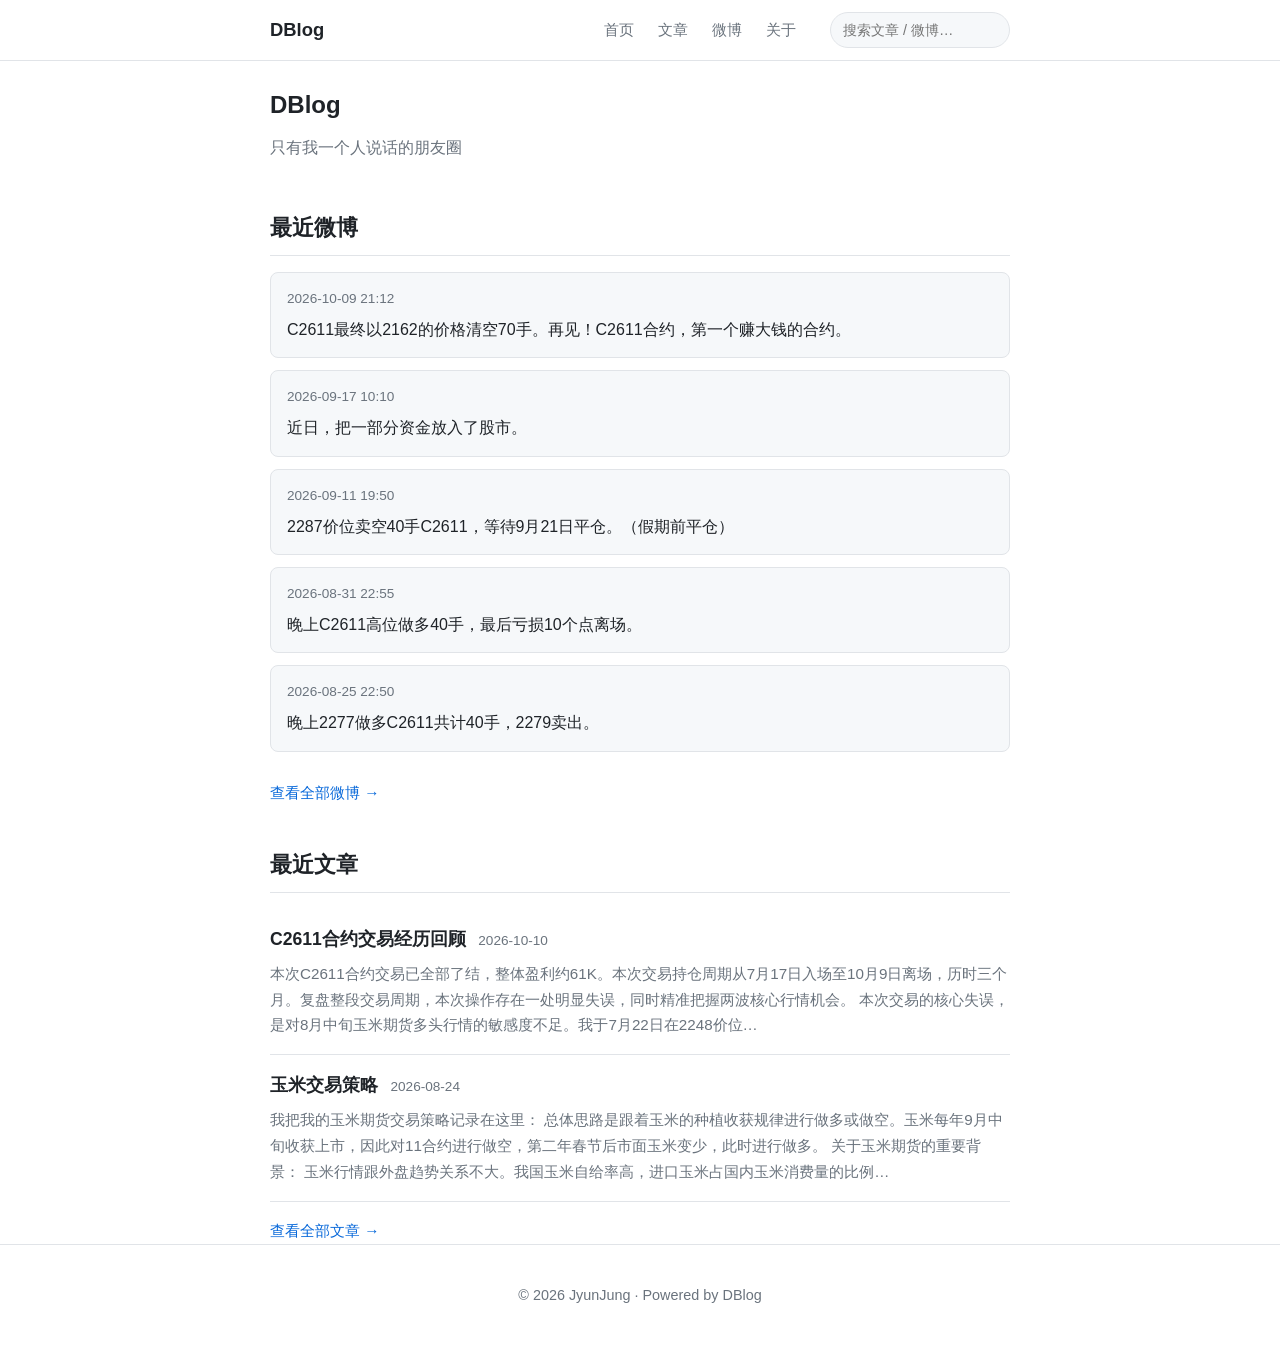
<file: index.html>
<!DOCTYPE html>
<html lang="zh-CN">
<head>
  <meta charset="UTF-8">
  <meta name="viewport" content="width=device-width, initial-scale=1.0">
  <title>DBlog</title>
  <meta name="description" content="只有我一个人说话的朋友圈">
  <link rel="icon" type="image/svg+xml" href="/jyunjung.svg">
  <link rel="stylesheet" href="/assets/css/base.css">
  <link rel="stylesheet" href="/themes/default/style.css">
  <link rel="stylesheet" href="/assets/css/highlight.css">
</head>
<body>
  <header class="site-header">
    <div class="container header-inner">
      <a class="site-title" href="/">DBlog</a>
      <span class="site-subtitle">记录生活与思考</span>

      <button class="nav-toggle" aria-label="菜单" aria-expanded="false">
        <span></span><span></span><span></span>
      </button>

      <nav class="site-nav" aria-label="主导航">
        <a href="/">首页</a>
        <a href="/posts/">文章</a>
        <a href="/weibo/">微博</a>
        <a href="/about/">关于</a>
      </nav>

      <div class="header-tools">
        <div class="search">
          <input type="search" id="search-input" placeholder="搜索文章 / 微博…" aria-label="搜索" autocomplete="off">
          <div class="search-results" id="search-results" hidden></div>
        </div>
      </div>
    </div>
  </header>

  <main class="container">

  <section class="hero">
    <h1>DBlog</h1>
    <p>只有我一个人说话的朋友圈</p>
  </section>

  <section class="section">
    <h2 class="section-title">最近微博</h2>
    <div class="weibo-list">
      <article class="weibo-item" id="w-2026-10-09-21:12">
        <header class="weibo-meta">
          <time>2026-10-09 21:12</time>
        </header>
        <div class="weibo-content"><p>C2611最终以2162的价格清空70手。再见！C2611合约，第一个赚大钱的合约。</p>
</div>
      </article>
      <article class="weibo-item" id="w-2026-09-17-10:10">
        <header class="weibo-meta">
          <time>2026-09-17 10:10</time>
        </header>
        <div class="weibo-content"><p>近日，把一部分资金放入了股市。</p>
</div>
      </article>
      <article class="weibo-item" id="w-2026-09-11-19:50">
        <header class="weibo-meta">
          <time>2026-09-11 19:50</time>
        </header>
        <div class="weibo-content"><p>2287价位卖空40手C2611，等待9月21日平仓。（假期前平仓）</p>
</div>
      </article>
      <article class="weibo-item" id="w-2026-08-31-22:55">
        <header class="weibo-meta">
          <time>2026-08-31 22:55</time>
        </header>
        <div class="weibo-content"><p>晚上C2611高位做多40手，最后亏损10个点离场。</p>
</div>
      </article>
      <article class="weibo-item" id="w-2026-08-25-22:50">
        <header class="weibo-meta">
          <time>2026-08-25 22:50</time>
        </header>
        <div class="weibo-content"><p>晚上2277做多C2611共计40手，2279卖出。</p>
</div>
      </article>
    </div>
    <a class="more-link" href="/weibo/">查看全部微博 →</a>
  </section>

  <section class="section">
    <h2 class="section-title">最近文章</h2>
    <ul class="post-list">
      <li class="post-item">
        <a class="post-title" href="/posts/C2611Review/">C2611合约交易经历回顾</a>
        <time class="post-date">2026-10-10</time>
        <p class="post-summary">本次C2611合约交易已全部了结，整体盈利约61K。本次交易持仓周期从7月17日入场至10月9日离场，历时三个月。复盘整段交易周期，本次操作存在一处明显失误，同时精准把握两波核心行情机会。 本次交易的核心失误，是对8月中旬玉米期货多头行情的敏感度不足。我于7月22日在2248价位…</p>
      </li>
      <li class="post-item">
        <a class="post-title" href="/posts/corn-futures-trade-strategy/">玉米交易策略</a>
        <time class="post-date">2026-08-24</time>
        <p class="post-summary">我把我的玉米期货交易策略记录在这里： 总体思路是跟着玉米的种植收获规律进行做多或做空。玉米每年9月中旬收获上市，因此对11合约进行做空，第二年春节后市面玉米变少，此时进行做多。 关于玉米期货的重要背景： 玉米行情跟外盘趋势关系不大。我国玉米自给率高，进口玉米占国内玉米消费量的比例…</p>
      </li>
    </ul>
    <a class="more-link" href="/posts/">查看全部文章 →</a>
  </section>

  </main>

  <footer class="site-footer">
    <div class="container">
      <p>© 2026 JyunJung · Powered by <a href="https://github.com/HyperText1994/DBlog" target="_blank" rel="noopener noreferrer">DBlog</a></p>

    </div>
  </footer>

  <script src="/assets/js/main.js" defer></script>
  <script src="/assets/js/search.js" defer></script>
</body>
</html>
</file>
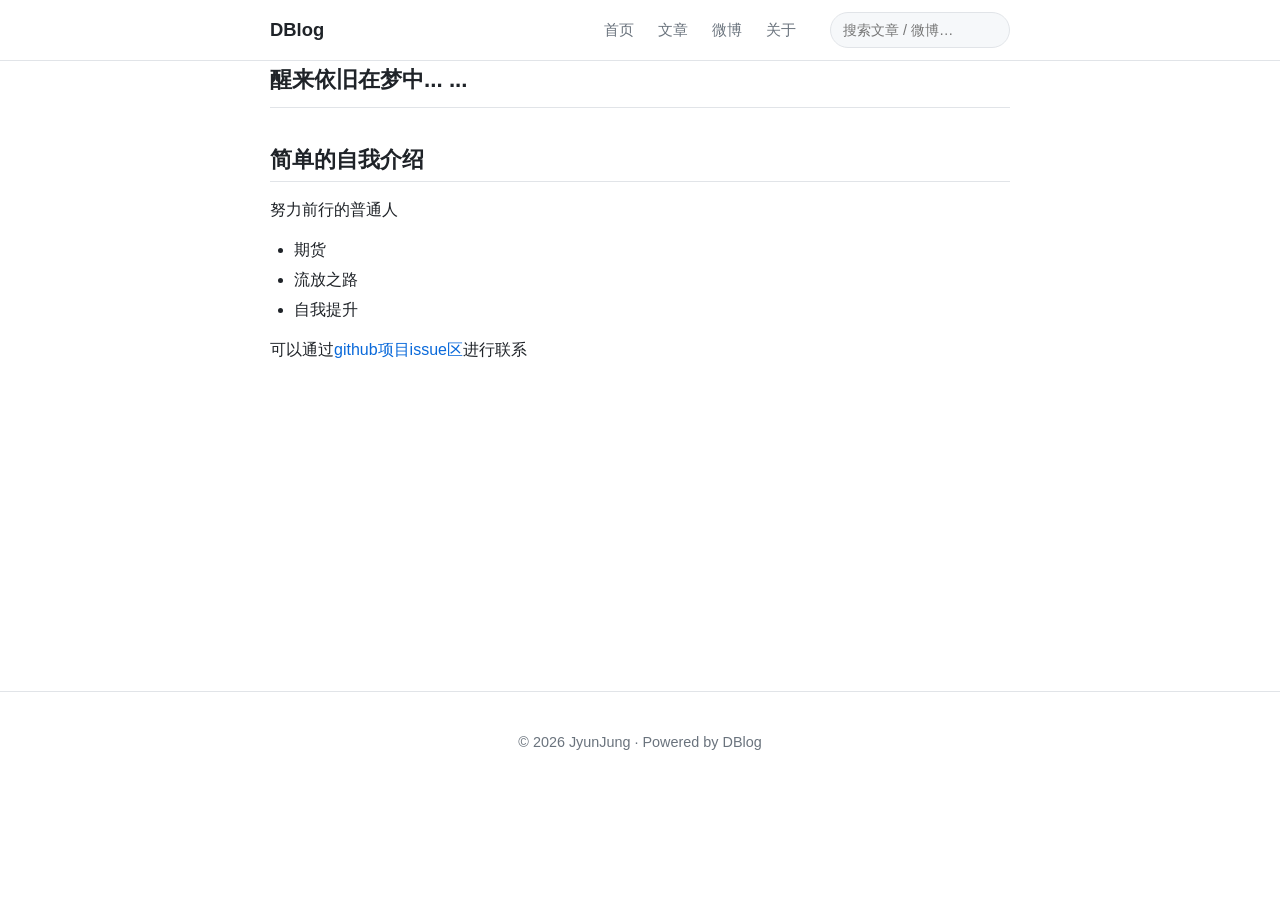
<file: about/index.html>
<!DOCTYPE html>
<html lang="zh-CN">
<head>
  <meta charset="UTF-8">
  <meta name="viewport" content="width=device-width, initial-scale=1.0">
  <title>醒来依旧在梦中... ... · DBlog</title>
  <meta name="description" content="只有我一个人说话的朋友圈">
  <link rel="icon" type="image/svg+xml" href="/jyunjung.svg">
  <link rel="stylesheet" href="/assets/css/base.css">
  <link rel="stylesheet" href="/themes/default/style.css">
  <link rel="stylesheet" href="/assets/css/highlight.css">
</head>
<body>
  <header class="site-header">
    <div class="container header-inner">
      <a class="site-title" href="/">DBlog</a>
      <span class="site-subtitle">记录生活与思考</span>

      <button class="nav-toggle" aria-label="菜单" aria-expanded="false">
        <span></span><span></span><span></span>
      </button>

      <nav class="site-nav" aria-label="主导航">
        <a href="/">首页</a>
        <a href="/posts/">文章</a>
        <a href="/weibo/">微博</a>
        <a href="/about/">关于</a>
      </nav>

      <div class="header-tools">
        <div class="search">
          <input type="search" id="search-input" placeholder="搜索文章 / 微博…" aria-label="搜索" autocomplete="off">
          <div class="search-results" id="search-results" hidden></div>
        </div>
      </div>
    </div>
  </header>

  <main class="container">

  <article class="page">
    <h1 class="page-title">醒来依旧在梦中... ...</h1>
    <div class="page-content markdown">
      <h2 id="简单的自我介绍"><a class="anchor" href="#简单的自我介绍" aria-hidden="true">#</a>简单的自我介绍</h2><p>努力前行的普通人</p>
<ul>
<li>期货</li>
<li>流放之路</li>
<li>自我提升</li>
</ul>
<p>可以通过<a href="https://github.com/HyperText1994/HyperText1994.github.io/issues" target="_blank" rel="noopener noreferrer">github项目issue区</a>进行联系</p>

    </div>
  </article>

  </main>

  <footer class="site-footer">
    <div class="container">
      <p>© 2026 JyunJung · Powered by <a href="https://github.com/HyperText1994/DBlog" target="_blank" rel="noopener noreferrer">DBlog</a></p>

    </div>
  </footer>

  <script src="/assets/js/main.js" defer></script>
  <script src="/assets/js/search.js" defer></script>
</body>
</html>
</file>
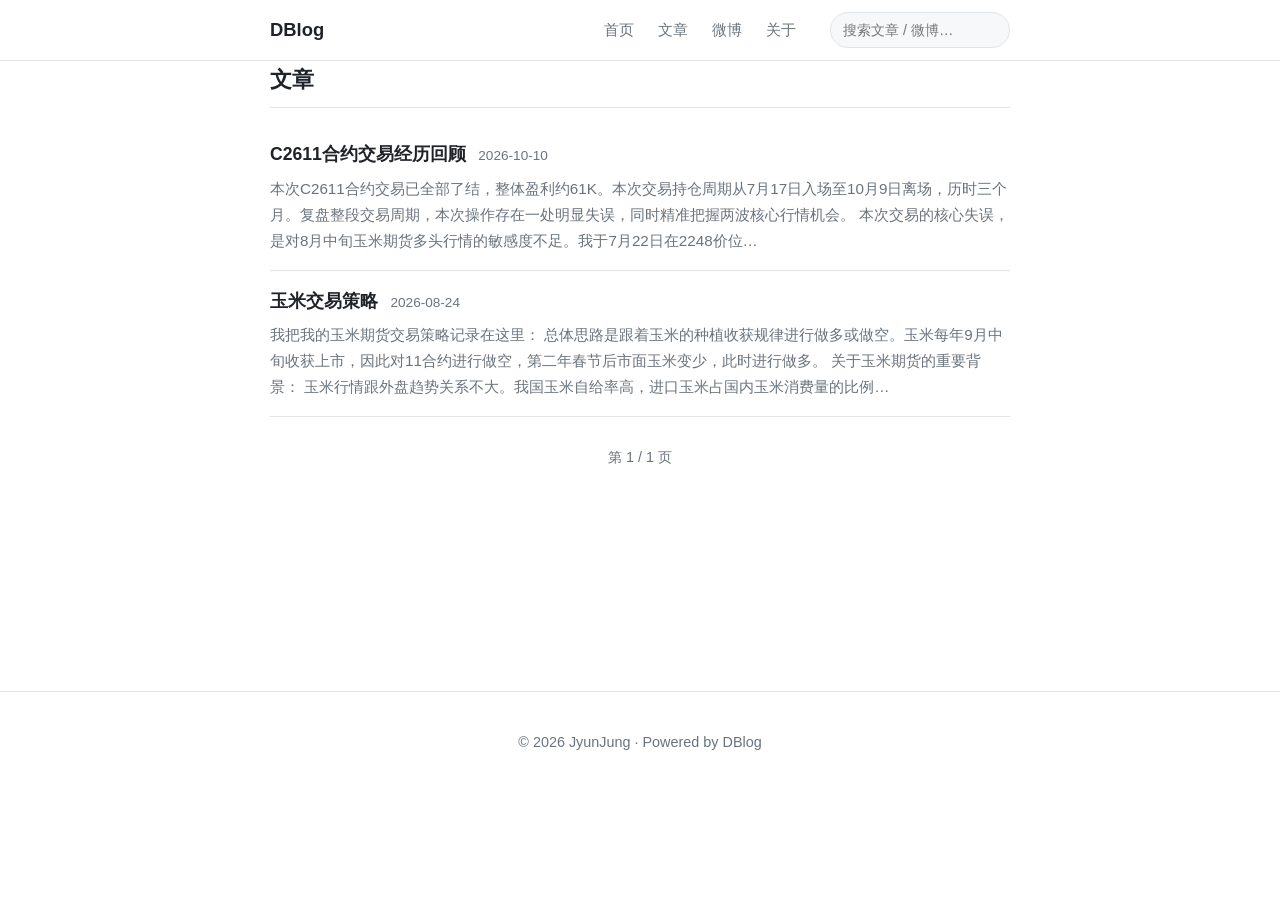
<file: posts/index.html>
<!DOCTYPE html>
<html lang="zh-CN">
<head>
  <meta charset="UTF-8">
  <meta name="viewport" content="width=device-width, initial-scale=1.0">
  <title>文章 · DBlog</title>
  <meta name="description" content="只有我一个人说话的朋友圈">
  <link rel="icon" type="image/svg+xml" href="/jyunjung.svg">
  <link rel="stylesheet" href="/assets/css/base.css">
  <link rel="stylesheet" href="/themes/default/style.css">
  <link rel="stylesheet" href="/assets/css/highlight.css">
</head>
<body>
  <header class="site-header">
    <div class="container header-inner">
      <a class="site-title" href="/">DBlog</a>
      <span class="site-subtitle">记录生活与思考</span>

      <button class="nav-toggle" aria-label="菜单" aria-expanded="false">
        <span></span><span></span><span></span>
      </button>

      <nav class="site-nav" aria-label="主导航">
        <a href="/">首页</a>
        <a href="/posts/">文章</a>
        <a href="/weibo/">微博</a>
        <a href="/about/">关于</a>
      </nav>

      <div class="header-tools">
        <div class="search">
          <input type="search" id="search-input" placeholder="搜索文章 / 微博…" aria-label="搜索" autocomplete="off">
          <div class="search-results" id="search-results" hidden></div>
        </div>
      </div>
    </div>
  </header>

  <main class="container">

  <h1 class="page-title">文章</h1>

  <ul class="post-list">
    <li class="post-item">
      <a class="post-title" href="/posts/C2611Review/">C2611合约交易经历回顾</a>
      <time class="post-date">2026-10-10</time>
      <p class="post-summary">本次C2611合约交易已全部了结，整体盈利约61K。本次交易持仓周期从7月17日入场至10月9日离场，历时三个月。复盘整段交易周期，本次操作存在一处明显失误，同时精准把握两波核心行情机会。 本次交易的核心失误，是对8月中旬玉米期货多头行情的敏感度不足。我于7月22日在2248价位…</p>
    </li>
    <li class="post-item">
      <a class="post-title" href="/posts/corn-futures-trade-strategy/">玉米交易策略</a>
      <time class="post-date">2026-08-24</time>
      <p class="post-summary">我把我的玉米期货交易策略记录在这里： 总体思路是跟着玉米的种植收获规律进行做多或做空。玉米每年9月中旬收获上市，因此对11合约进行做空，第二年春节后市面玉米变少，此时进行做多。 关于玉米期货的重要背景： 玉米行情跟外盘趋势关系不大。我国玉米自给率高，进口玉米占国内玉米消费量的比例…</p>
    </li>
  </ul>

  <nav class="pagination" aria-label="分页">
    
    <span class="page-info">第 1 / 1 页</span>
    
  </nav>

  </main>

  <footer class="site-footer">
    <div class="container">
      <p>© 2026 JyunJung · Powered by <a href="https://github.com/HyperText1994/DBlog" target="_blank" rel="noopener noreferrer">DBlog</a></p>

    </div>
  </footer>

  <script src="/assets/js/main.js" defer></script>
  <script src="/assets/js/search.js" defer></script>
</body>
</html>
</file>
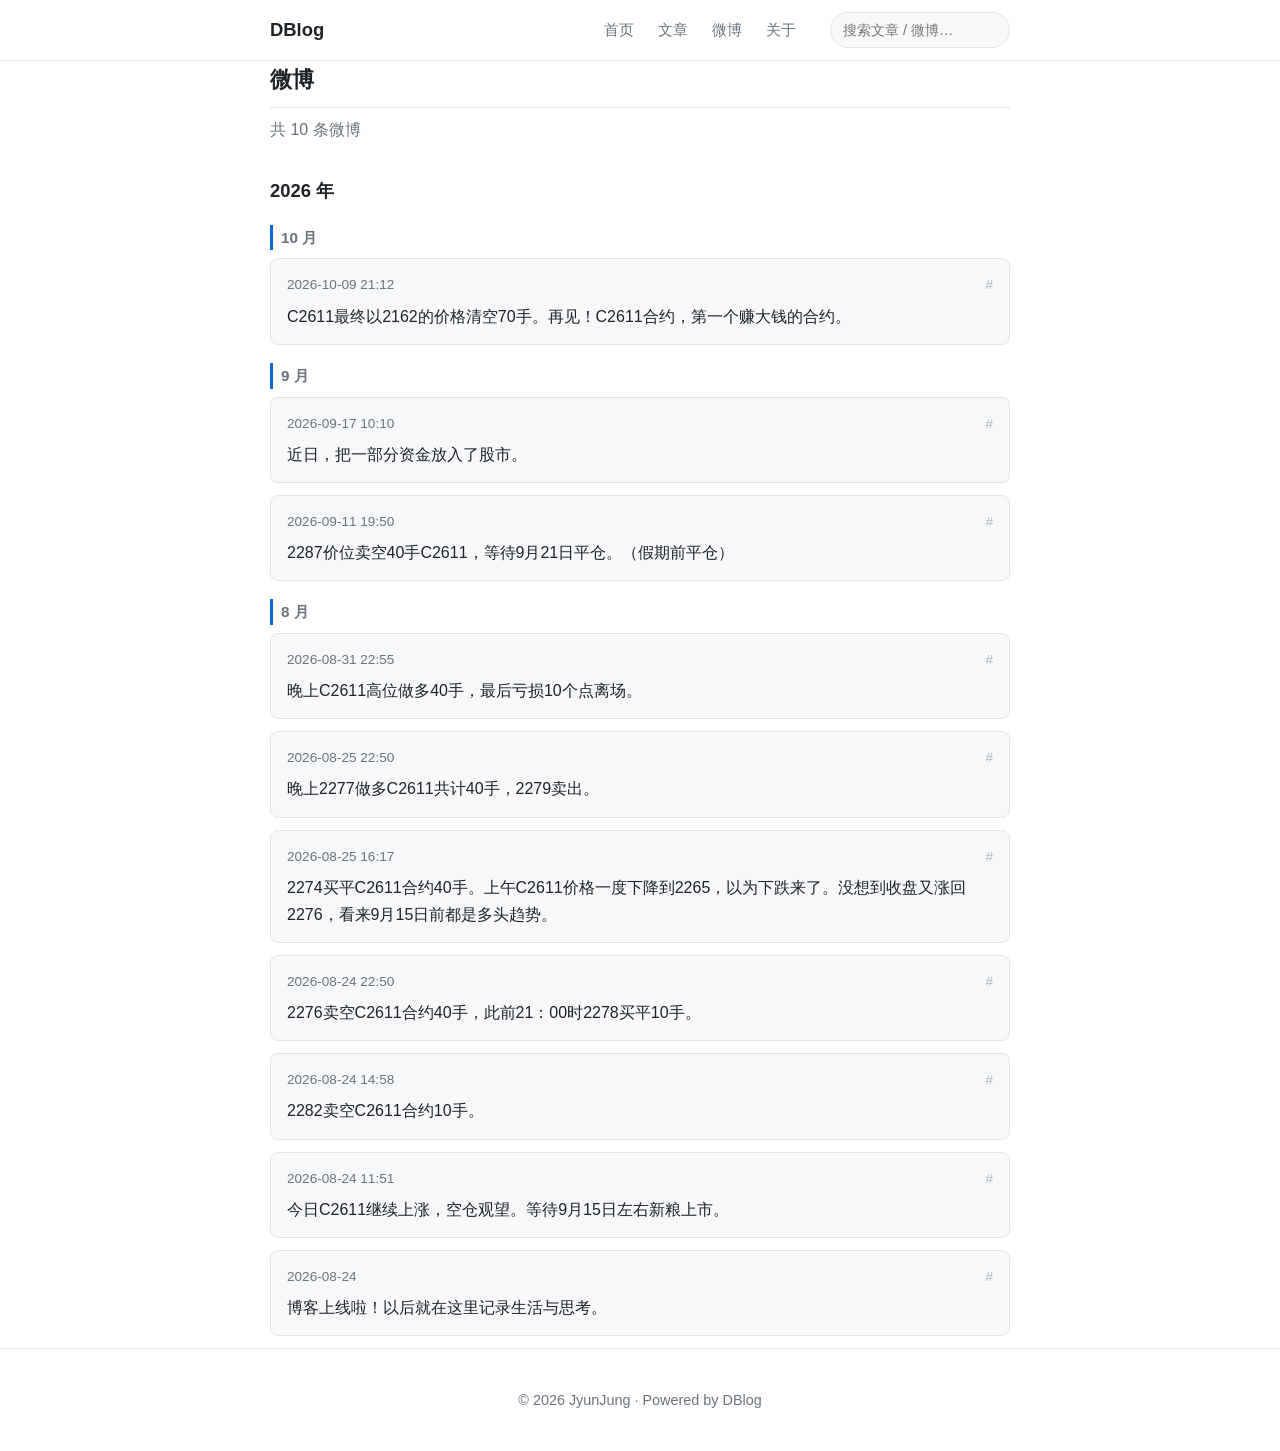
<file: weibo/index.html>
<!DOCTYPE html>
<html lang="zh-CN">
<head>
  <meta charset="UTF-8">
  <meta name="viewport" content="width=device-width, initial-scale=1.0">
  <title>微博 · DBlog</title>
  <meta name="description" content="只有我一个人说话的朋友圈">
  <link rel="icon" type="image/svg+xml" href="/jyunjung.svg">
  <link rel="stylesheet" href="/assets/css/base.css">
  <link rel="stylesheet" href="/themes/default/style.css">
  <link rel="stylesheet" href="/assets/css/highlight.css">
</head>
<body>
  <header class="site-header">
    <div class="container header-inner">
      <a class="site-title" href="/">DBlog</a>
      <span class="site-subtitle">记录生活与思考</span>

      <button class="nav-toggle" aria-label="菜单" aria-expanded="false">
        <span></span><span></span><span></span>
      </button>

      <nav class="site-nav" aria-label="主导航">
        <a href="/">首页</a>
        <a href="/posts/">文章</a>
        <a href="/weibo/">微博</a>
        <a href="/about/">关于</a>
      </nav>

      <div class="header-tools">
        <div class="search">
          <input type="search" id="search-input" placeholder="搜索文章 / 微博…" aria-label="搜索" autocomplete="off">
          <div class="search-results" id="search-results" hidden></div>
        </div>
      </div>
    </div>
  </header>

  <main class="container">

  <h1 class="page-title">微博</h1>
  <p class="page-desc">共 10 条微博</p>

  <section class="weibo-year">
    <h2 class="weibo-year-title">2026 年</h2>
    <h3 class="weibo-month-title">10 月</h3>
    <div class="weibo-list">
      <article class="weibo-item" id="2026-10-09-21:12">
        <header class="weibo-meta">
          <time>2026-10-09 21:12</time>
          <a class="weibo-link" href="#2026-10-09-21:12">#</a>
        </header>
        <div class="weibo-content"><p>C2611最终以2162的价格清空70手。再见！C2611合约，第一个赚大钱的合约。</p>
</div>
      </article>
    </div>
    <h3 class="weibo-month-title">9 月</h3>
    <div class="weibo-list">
      <article class="weibo-item" id="2026-09-17-10:10">
        <header class="weibo-meta">
          <time>2026-09-17 10:10</time>
          <a class="weibo-link" href="#2026-09-17-10:10">#</a>
        </header>
        <div class="weibo-content"><p>近日，把一部分资金放入了股市。</p>
</div>
      </article>
      <article class="weibo-item" id="2026-09-11-19:50">
        <header class="weibo-meta">
          <time>2026-09-11 19:50</time>
          <a class="weibo-link" href="#2026-09-11-19:50">#</a>
        </header>
        <div class="weibo-content"><p>2287价位卖空40手C2611，等待9月21日平仓。（假期前平仓）</p>
</div>
      </article>
    </div>
    <h3 class="weibo-month-title">8 月</h3>
    <div class="weibo-list">
      <article class="weibo-item" id="2026-08-31-22:55">
        <header class="weibo-meta">
          <time>2026-08-31 22:55</time>
          <a class="weibo-link" href="#2026-08-31-22:55">#</a>
        </header>
        <div class="weibo-content"><p>晚上C2611高位做多40手，最后亏损10个点离场。</p>
</div>
      </article>
      <article class="weibo-item" id="2026-08-25-22:50">
        <header class="weibo-meta">
          <time>2026-08-25 22:50</time>
          <a class="weibo-link" href="#2026-08-25-22:50">#</a>
        </header>
        <div class="weibo-content"><p>晚上2277做多C2611共计40手，2279卖出。</p>
</div>
      </article>
      <article class="weibo-item" id="2026-08-25-16:17">
        <header class="weibo-meta">
          <time>2026-08-25 16:17</time>
          <a class="weibo-link" href="#2026-08-25-16:17">#</a>
        </header>
        <div class="weibo-content"><p>2274买平C2611合约40手。上午C2611价格一度下降到2265，以为下跌来了。没想到收盘又涨回2276，看来9月15日前都是多头趋势。</p>
</div>
      </article>
      <article class="weibo-item" id="2026-08-24-22:50">
        <header class="weibo-meta">
          <time>2026-08-24 22:50</time>
          <a class="weibo-link" href="#2026-08-24-22:50">#</a>
        </header>
        <div class="weibo-content"><p>2276卖空C2611合约40手，此前21：00时2278买平10手。</p>
</div>
      </article>
      <article class="weibo-item" id="2026-08-24-14:58">
        <header class="weibo-meta">
          <time>2026-08-24 14:58</time>
          <a class="weibo-link" href="#2026-08-24-14:58">#</a>
        </header>
        <div class="weibo-content"><p>2282卖空C2611合约10手。</p>
</div>
      </article>
      <article class="weibo-item" id="2026-08-24-11:51">
        <header class="weibo-meta">
          <time>2026-08-24 11:51</time>
          <a class="weibo-link" href="#2026-08-24-11:51">#</a>
        </header>
        <div class="weibo-content"><p>今日C2611继续上涨，空仓观望。等待9月15日左右新粮上市。</p>
</div>
      </article>
      <article class="weibo-item" id="2026-08-24">
        <header class="weibo-meta">
          <time>2026-08-24</time>
          <a class="weibo-link" href="#2026-08-24">#</a>
        </header>
        <div class="weibo-content"><p>博客上线啦！以后就在这里记录生活与思考。</p>
</div>
      </article>
    </div>
  </section>

  </main>

  <footer class="site-footer">
    <div class="container">
      <p>© 2026 JyunJung · Powered by <a href="https://github.com/HyperText1994/DBlog" target="_blank" rel="noopener noreferrer">DBlog</a></p>

    </div>
  </footer>

  <script src="/assets/js/main.js" defer></script>
  <script src="/assets/js/search.js" defer></script>
</body>
</html>
</file>
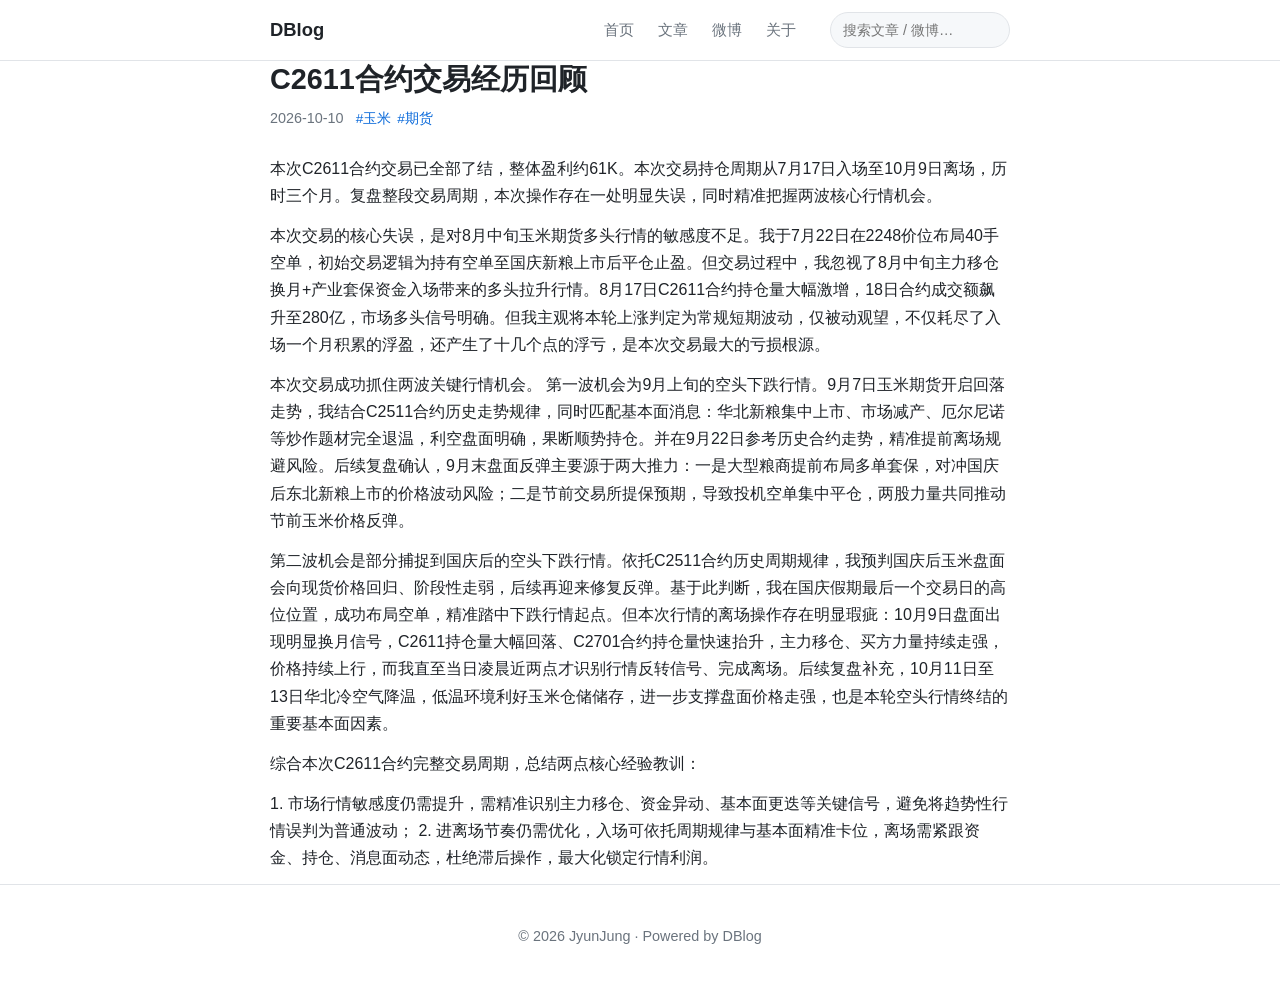
<file: posts/C2611Review/index.html>
<!DOCTYPE html>
<html lang="zh-CN">
<head>
  <meta charset="UTF-8">
  <meta name="viewport" content="width=device-width, initial-scale=1.0">
  <title>C2611合约交易经历回顾 · DBlog</title>
  <meta name="description" content="只有我一个人说话的朋友圈">
  <link rel="icon" type="image/svg+xml" href="/jyunjung.svg">
  <link rel="stylesheet" href="/assets/css/base.css">
  <link rel="stylesheet" href="/themes/default/style.css">
  <link rel="stylesheet" href="/assets/css/highlight.css">
</head>
<body>
  <header class="site-header">
    <div class="container header-inner">
      <a class="site-title" href="/">DBlog</a>
      <span class="site-subtitle">记录生活与思考</span>

      <button class="nav-toggle" aria-label="菜单" aria-expanded="false">
        <span></span><span></span><span></span>
      </button>

      <nav class="site-nav" aria-label="主导航">
        <a href="/">首页</a>
        <a href="/posts/">文章</a>
        <a href="/weibo/">微博</a>
        <a href="/about/">关于</a>
      </nav>

      <div class="header-tools">
        <div class="search">
          <input type="search" id="search-input" placeholder="搜索文章 / 微博…" aria-label="搜索" autocomplete="off">
          <div class="search-results" id="search-results" hidden></div>
        </div>
      </div>
    </div>
  </header>

  <main class="container">

  <article class="post">
    <header class="post-header">
      <h1 class="post-title-full">C2611合约交易经历回顾</h1>
      <div class="post-meta">
        <time>2026-10-10</time>
        <span class="post-tags">
          <a class="tag" href="/tags/%E7%8E%89%E7%B1%B3/">#玉米</a><a class="tag" href="/tags/%E6%9C%9F%E8%B4%A7/">#期货</a>
        </span>
      </div>
    </header>
    <div class="post-content markdown">
      <p>本次C2611合约交易已全部了结，整体盈利约61K。本次交易持仓周期从7月17日入场至10月9日离场，历时三个月。复盘整段交易周期，本次操作存在一处明显失误，同时精准把握两波核心行情机会。</p>
<p>本次交易的核心失误，是对8月中旬玉米期货多头行情的敏感度不足。我于7月22日在2248价位布局40手空单，初始交易逻辑为持有空单至国庆新粮上市后平仓止盈。但交易过程中，我忽视了8月中旬主力移仓换月+产业套保资金入场带来的多头拉升行情。8月17日C2611合约持仓量大幅激增，18日合约成交额飙升至280亿，市场多头信号明确。但我主观将本轮上涨判定为常规短期波动，仅被动观望，不仅耗尽了入场一个月积累的浮盈，还产生了十几个点的浮亏，是本次交易最大的亏损根源。</p>
<p>本次交易成功抓住两波关键行情机会。
第一波机会为9月上旬的空头下跌行情。9月7日玉米期货开启回落走势，我结合C2511合约历史走势规律，同时匹配基本面消息：华北新粮集中上市、市场减产、厄尔尼诺等炒作题材完全退温，利空盘面明确，果断顺势持仓。并在9月22日参考历史合约走势，精准提前离场规避风险。后续复盘确认，9月末盘面反弹主要源于两大推力：一是大型粮商提前布局多单套保，对冲国庆后东北新粮上市的价格波动风险；二是节前交易所提保预期，导致投机空单集中平仓，两股力量共同推动节前玉米价格反弹。</p>
<p>第二波机会是部分捕捉到国庆后的空头下跌行情。依托C2511合约历史周期规律，我预判国庆后玉米盘面会向现货价格回归、阶段性走弱，后续再迎来修复反弹。基于此判断，我在国庆假期最后一个交易日的高位位置，成功布局空单，精准踏中下跌行情起点。但本次行情的离场操作存在明显瑕疵：10月9日盘面出现明显换月信号，C2611持仓量大幅回落、C2701合约持仓量快速抬升，主力移仓、买方力量持续走强，价格持续上行，而我直至当日凌晨近两点才识别行情反转信号、完成离场。后续复盘补充，10月11日至13日华北冷空气降温，低温环境利好玉米仓储储存，进一步支撑盘面价格走强，也是本轮空头行情终结的重要基本面因素。</p>
<p>综合本次C2611合约完整交易周期，总结两点核心经验教训：</p>
<p>1. 市场行情敏感度仍需提升，需精准识别主力移仓、资金异动、基本面更迭等关键信号，避免将趋势性行情误判为普通波动；
2. 进离场节奏仍需优化，入场可依托周期规律与基本面精准卡位，离场需紧跟资金、持仓、消息面动态，杜绝滞后操作，最大化锁定行情利润。</p>

    </div>
  </article>

  </main>

  <footer class="site-footer">
    <div class="container">
      <p>© 2026 JyunJung · Powered by <a href="https://github.com/HyperText1994/DBlog" target="_blank" rel="noopener noreferrer">DBlog</a></p>

    </div>
  </footer>

  <script src="/assets/js/main.js" defer></script>
  <script src="/assets/js/search.js" defer></script>
</body>
</html>
</file>
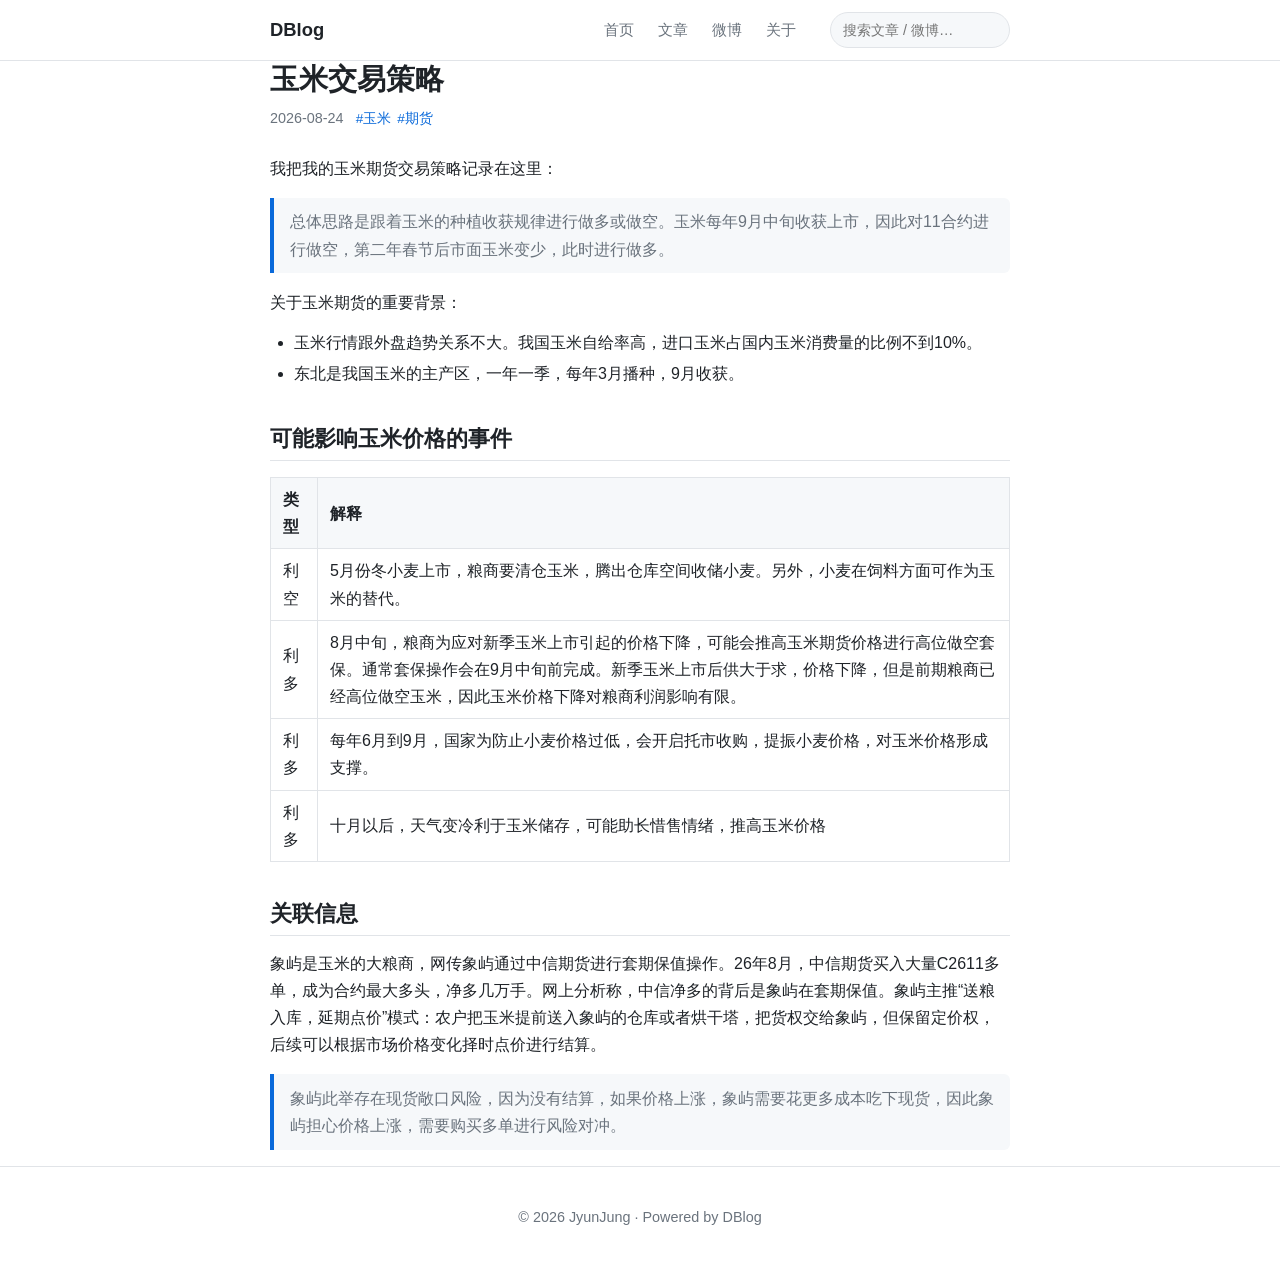
<file: posts/corn-futures-trade-strategy/index.html>
<!DOCTYPE html>
<html lang="zh-CN">
<head>
  <meta charset="UTF-8">
  <meta name="viewport" content="width=device-width, initial-scale=1.0">
  <title>玉米交易策略 · DBlog</title>
  <meta name="description" content="只有我一个人说话的朋友圈">
  <link rel="icon" type="image/svg+xml" href="/jyunjung.svg">
  <link rel="stylesheet" href="/assets/css/base.css">
  <link rel="stylesheet" href="/themes/default/style.css">
  <link rel="stylesheet" href="/assets/css/highlight.css">
</head>
<body>
  <header class="site-header">
    <div class="container header-inner">
      <a class="site-title" href="/">DBlog</a>
      <span class="site-subtitle">记录生活与思考</span>

      <button class="nav-toggle" aria-label="菜单" aria-expanded="false">
        <span></span><span></span><span></span>
      </button>

      <nav class="site-nav" aria-label="主导航">
        <a href="/">首页</a>
        <a href="/posts/">文章</a>
        <a href="/weibo/">微博</a>
        <a href="/about/">关于</a>
      </nav>

      <div class="header-tools">
        <div class="search">
          <input type="search" id="search-input" placeholder="搜索文章 / 微博…" aria-label="搜索" autocomplete="off">
          <div class="search-results" id="search-results" hidden></div>
        </div>
      </div>
    </div>
  </header>

  <main class="container">

  <article class="post">
    <header class="post-header">
      <h1 class="post-title-full">玉米交易策略</h1>
      <div class="post-meta">
        <time>2026-08-24</time>
        <span class="post-tags">
          <a class="tag" href="/tags/%E7%8E%89%E7%B1%B3/">#玉米</a><a class="tag" href="/tags/%E6%9C%9F%E8%B4%A7/">#期货</a>
        </span>
      </div>
    </header>
    <div class="post-content markdown">
      <p>我把我的玉米期货交易策略记录在这里：</p>
<blockquote>
<p>总体思路是跟着玉米的种植收获规律进行做多或做空。玉米每年9月中旬收获上市，因此对11合约进行做空，第二年春节后市面玉米变少，此时进行做多。</p>
</blockquote>
<p>关于玉米期货的重要背景：</p>
<ul>
<li>玉米行情跟外盘趋势关系不大。我国玉米自给率高，进口玉米占国内玉米消费量的比例不到10%。</li>
<li>东北是我国玉米的主产区，一年一季，每年3月播种，9月收获。</li>
</ul>
<h2 id="可能影响玉米价格的事件"><a class="anchor" href="#可能影响玉米价格的事件" aria-hidden="true">#</a>可能影响玉米价格的事件</h2><table>
<thead>
<tr>
<th>类型</th>
<th>解释</th>
</tr>
</thead>
<tbody><tr>
<td>利空</td>
<td>5月份冬小麦上市，粮商要清仓玉米，腾出仓库空间收储小麦。另外，小麦在饲料方面可作为玉米的替代。</td>
</tr>
<tr>
<td>利多</td>
<td>8月中旬，粮商为应对新季玉米上市引起的价格下降，可能会推高玉米期货价格进行高位做空套保。通常套保操作会在9月中旬前完成。新季玉米上市后供大于求，价格下降，但是前期粮商已经高位做空玉米，因此玉米价格下降对粮商利润影响有限。</td>
</tr>
<tr>
<td>利多</td>
<td>每年6月到9月，国家为防止小麦价格过低，会开启托市收购，提振小麦价格，对玉米价格形成支撑。</td>
</tr>
<tr>
<td>利多</td>
<td>十月以后，天气变冷利于玉米储存，可能助长惜售情绪，推高玉米价格</td>
</tr>
</tbody></table>
<h2 id="关联信息"><a class="anchor" href="#关联信息" aria-hidden="true">#</a>关联信息</h2><p>象屿是玉米的大粮商，网传象屿通过中信期货进行套期保值操作。26年8月，中信期货买入大量C2611多单，成为合约最大多头，净多几万手。网上分析称，中信净多的背后是象屿在套期保值。象屿主推“送粮入库，延期点价”模式：农户把玉米提前送入象屿的仓库或者烘干塔，把货权交给象屿，但保留定价权，后续可以根据市场价格变化择时点价进行结算。</p>
<blockquote>
<p>象屿此举存在现货敞口风险，因为没有结算，如果价格上涨，象屿需要花更多成本吃下现货，因此象屿担心价格上涨，需要购买多单进行风险对冲。</p>
</blockquote>

    </div>
  </article>

  </main>

  <footer class="site-footer">
    <div class="container">
      <p>© 2026 JyunJung · Powered by <a href="https://github.com/HyperText1994/DBlog" target="_blank" rel="noopener noreferrer">DBlog</a></p>

    </div>
  </footer>

  <script src="/assets/js/main.js" defer></script>
  <script src="/assets/js/search.js" defer></script>
</body>
</html>
</file>
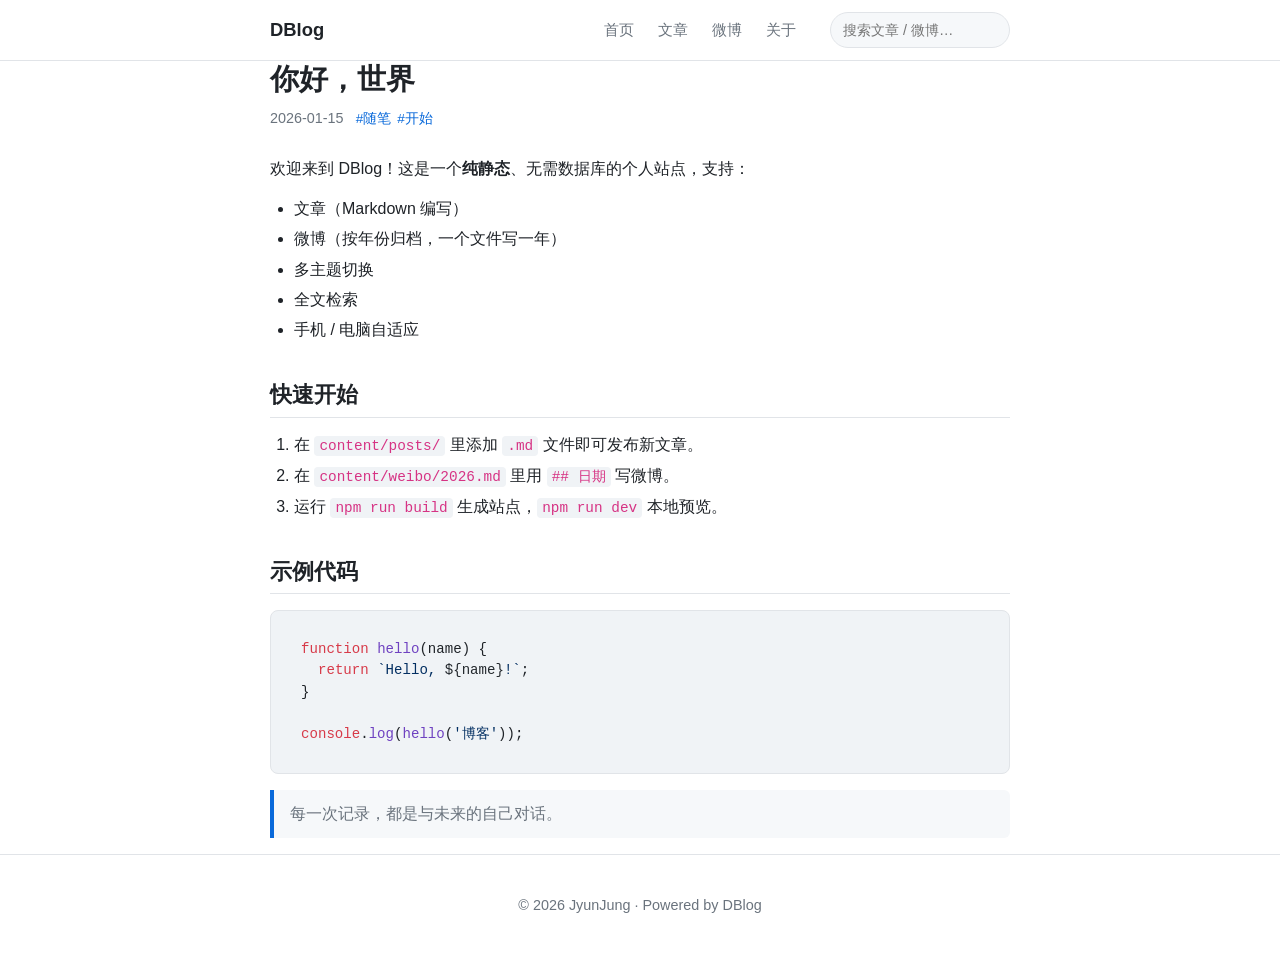
<file: posts/hello-world/index.html>
<!DOCTYPE html>
<html lang="zh-CN">
<head>
  <meta charset="UTF-8">
  <meta name="viewport" content="width=device-width, initial-scale=1.0">
  <title>你好，世界 · DBlog</title>
  <meta name="description" content="DBlog —— 一个支持微博、主题切换与全文检索的静态博客">
  <link rel="stylesheet" href="/assets/css/base.css">
  <link rel="stylesheet" href="/themes/default/style.css">
  <link rel="stylesheet" href="/assets/css/highlight.css">
</head>
<body>
  <header class="site-header">
    <div class="container header-inner">
      <a class="site-title" href="/">DBlog</a>
      <span class="site-subtitle">记录生活与思考</span>

      <button class="nav-toggle" aria-label="菜单" aria-expanded="false">
        <span></span><span></span><span></span>
      </button>

      <nav class="site-nav" aria-label="主导航">
        <a href="/">首页</a>
        <a href="/posts/">文章</a>
        <a href="/weibo/">微博</a>
        <a href="/about/">关于</a>
      </nav>

      <div class="header-tools">
        <div class="search">
          <input type="search" id="search-input" placeholder="搜索文章 / 微博…" aria-label="搜索" autocomplete="off">
          <div class="search-results" id="search-results" hidden></div>
        </div>
      </div>
    </div>
  </header>

  <main class="container">

  <article class="post">
    <header class="post-header">
      <h1 class="post-title-full">你好，世界</h1>
      <div class="post-meta">
        <time>2026-01-15</time>
        <span class="post-tags">
          <a class="tag" href="/tags/%E9%9A%8F%E7%AC%94/">#随笔</a><a class="tag" href="/tags/%E5%BC%80%E5%A7%8B/">#开始</a>
        </span>
      </div>
    </header>
    <div class="post-content markdown">
      <p>欢迎来到 DBlog！这是一个<strong>纯静态</strong>、无需数据库的个人站点，支持：</p>
<ul>
<li>文章（Markdown 编写）</li>
<li>微博（按年份归档，一个文件写一年）</li>
<li>多主题切换</li>
<li>全文检索</li>
<li>手机 / 电脑自适应</li>
</ul>
<h2 id="快速开始"><a class="anchor" href="#快速开始" aria-hidden="true">#</a>快速开始</h2><ol>
<li>在 <code>content/posts/</code> 里添加 <code>.md</code> 文件即可发布新文章。</li>
<li>在 <code>content/weibo/2026.md</code> 里用 <code>## 日期</code> 写微博。</li>
<li>运行 <code>npm run build</code> 生成站点，<code>npm run dev</code> 本地预览。</li>
</ol>
<h2 id="示例代码"><a class="anchor" href="#示例代码" aria-hidden="true">#</a>示例代码</h2><pre><code class="hljs language-js"><span class="hljs-keyword">function</span> <span class="hljs-title function_">hello</span>(<span class="hljs-params">name</span>) {
  <span class="hljs-keyword">return</span> <span class="hljs-string">`Hello, <span class="hljs-subst">${name}</span>!`</span>;
}

<span class="hljs-variable language_">console</span>.<span class="hljs-title function_">log</span>(<span class="hljs-title function_">hello</span>(<span class="hljs-string">&#x27;博客&#x27;</span>));
</code></pre><blockquote>
<p>每一次记录，都是与未来的自己对话。</p>
</blockquote>

    </div>
  </article>

  </main>

  <footer class="site-footer">
    <div class="container">
      <p>© 2026 JyunJung · Powered by <a href="https://github.com/HyperText1994/DBlog" target="_blank" rel="noopener noreferrer">DBlog</a></p>

    </div>
  </footer>

  <script src="/assets/js/main.js" defer></script>
  <script src="/assets/js/search.js" defer></script>
</body>
</html>
</file>
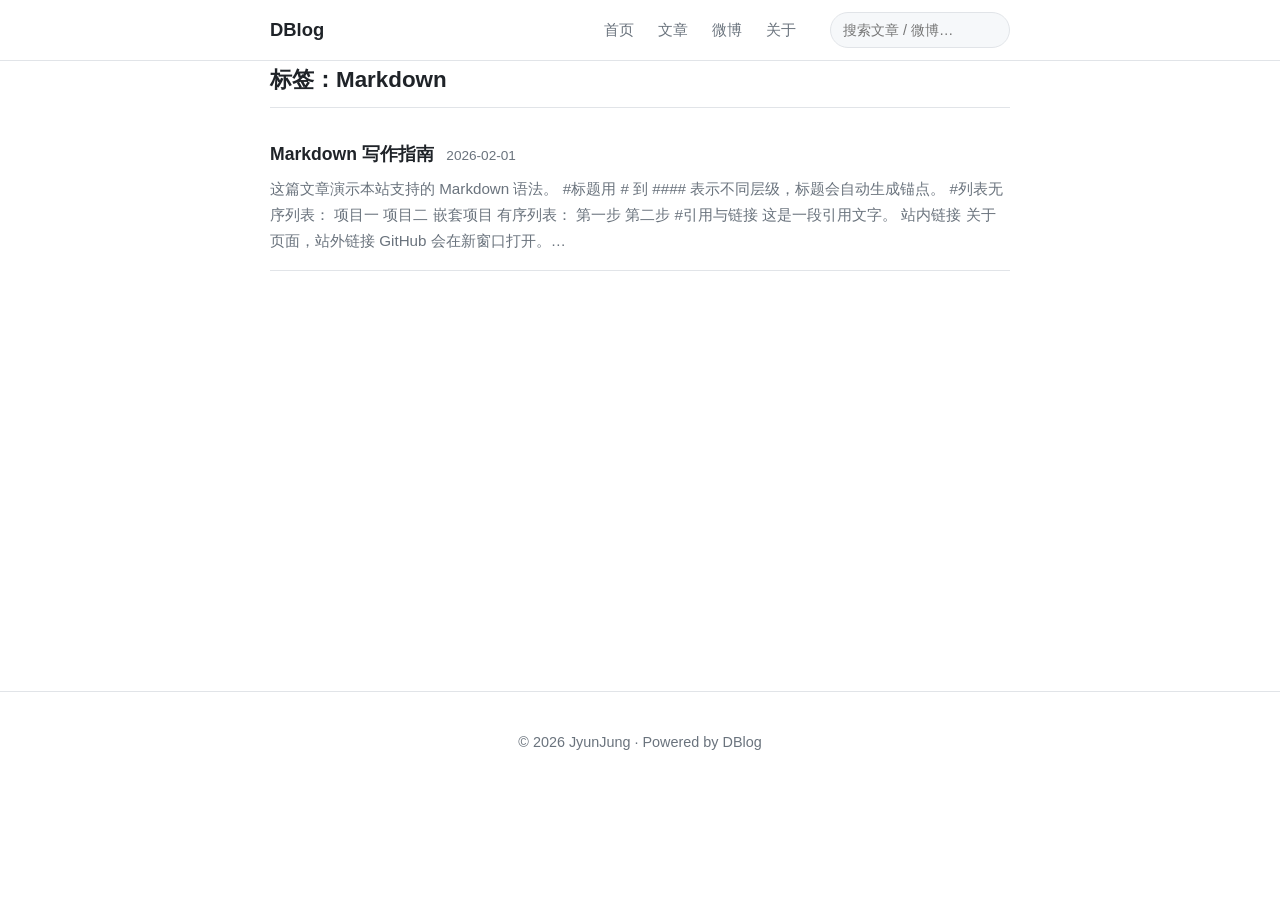
<file: tags/Markdown/index.html>
<!DOCTYPE html>
<html lang="zh-CN">
<head>
  <meta charset="UTF-8">
  <meta name="viewport" content="width=device-width, initial-scale=1.0">
  <title>标签：Markdown · DBlog</title>
  <meta name="description" content="DBlog —— 一个支持微博、主题切换与全文检索的静态博客">
  <link rel="stylesheet" href="/assets/css/base.css">
  <link rel="stylesheet" href="/themes/default/style.css">
  <link rel="stylesheet" href="/assets/css/highlight.css">
</head>
<body>
  <header class="site-header">
    <div class="container header-inner">
      <a class="site-title" href="/">DBlog</a>
      <span class="site-subtitle">记录生活与思考</span>

      <button class="nav-toggle" aria-label="菜单" aria-expanded="false">
        <span></span><span></span><span></span>
      </button>

      <nav class="site-nav" aria-label="主导航">
        <a href="/">首页</a>
        <a href="/posts/">文章</a>
        <a href="/weibo/">微博</a>
        <a href="/about/">关于</a>
      </nav>

      <div class="header-tools">
        <div class="search">
          <input type="search" id="search-input" placeholder="搜索文章 / 微博…" aria-label="搜索" autocomplete="off">
          <div class="search-results" id="search-results" hidden></div>
        </div>
      </div>
    </div>
  </header>

  <main class="container">

  <h1 class="page-title">标签：Markdown</h1>

  <ul class="post-list">
    <li class="post-item">
      <a class="post-title" href="/posts/markdown-guide/">Markdown 写作指南</a>
      <time class="post-date">2026-02-01</time>
      <p class="post-summary">这篇文章演示本站支持的 Markdown 语法。 #标题用 # 到 #### 表示不同层级，标题会自动生成锚点。 #列表无序列表： 项目一 项目二 嵌套项目 有序列表： 第一步 第二步 #引用与链接 这是一段引用文字。 站内链接 关于页面，站外链接 GitHub 会在新窗口打开。…</p>
    </li>
  </ul>

  </main>

  <footer class="site-footer">
    <div class="container">
      <p>© 2026 JyunJung · Powered by <a href="https://github.com/HyperText1994/DBlog" target="_blank" rel="noopener noreferrer">DBlog</a></p>

    </div>
  </footer>

  <script src="/assets/js/main.js" defer></script>
  <script src="/assets/js/search.js" defer></script>
</body>
</html>
</file>
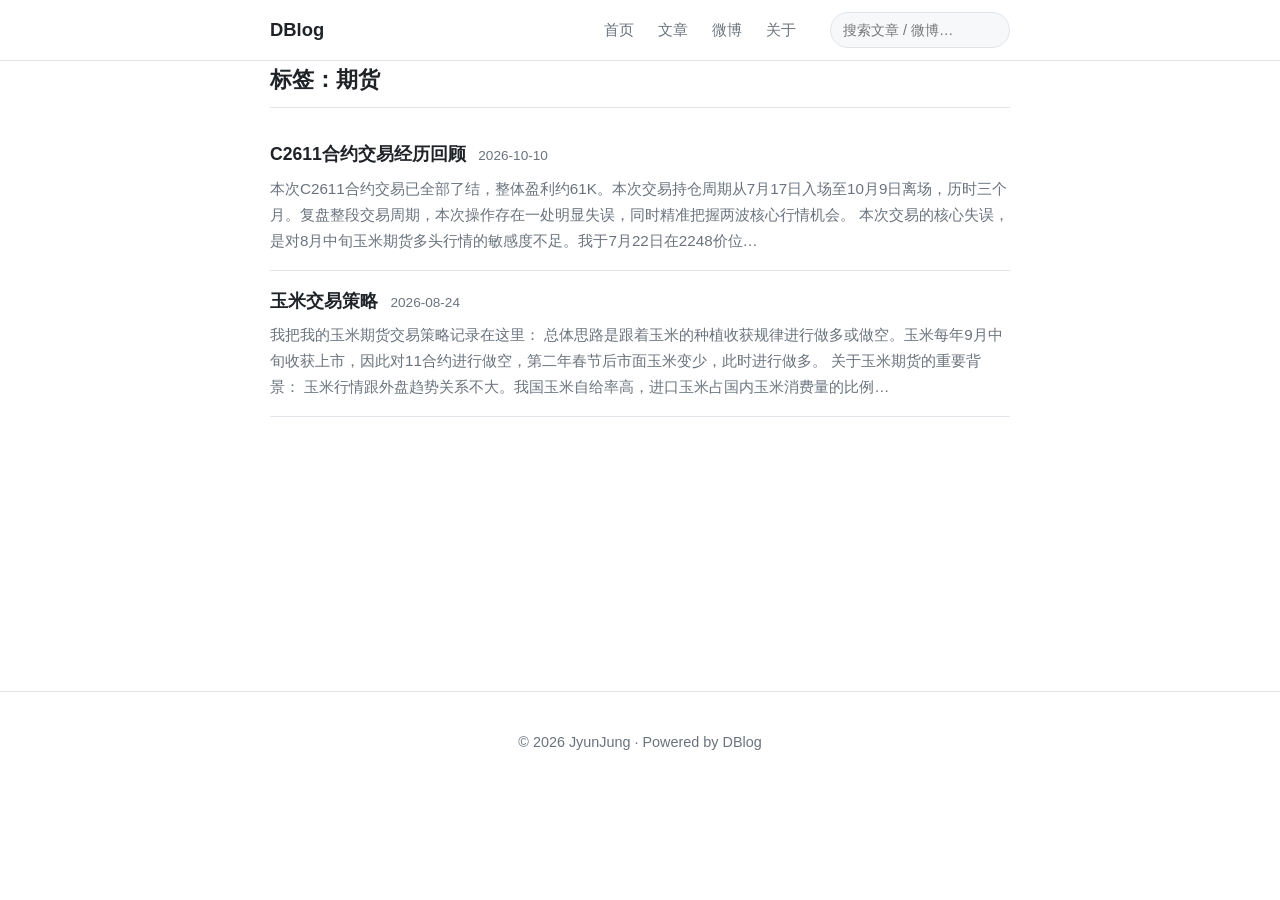
<file: tags/期货/index.html>
<!DOCTYPE html>
<html lang="zh-CN">
<head>
  <meta charset="UTF-8">
  <meta name="viewport" content="width=device-width, initial-scale=1.0">
  <title>标签：期货 · DBlog</title>
  <meta name="description" content="只有我一个人说话的朋友圈">
  <link rel="icon" type="image/svg+xml" href="/jyunjung.svg">
  <link rel="stylesheet" href="/assets/css/base.css">
  <link rel="stylesheet" href="/themes/default/style.css">
  <link rel="stylesheet" href="/assets/css/highlight.css">
</head>
<body>
  <header class="site-header">
    <div class="container header-inner">
      <a class="site-title" href="/">DBlog</a>
      <span class="site-subtitle">记录生活与思考</span>

      <button class="nav-toggle" aria-label="菜单" aria-expanded="false">
        <span></span><span></span><span></span>
      </button>

      <nav class="site-nav" aria-label="主导航">
        <a href="/">首页</a>
        <a href="/posts/">文章</a>
        <a href="/weibo/">微博</a>
        <a href="/about/">关于</a>
      </nav>

      <div class="header-tools">
        <div class="search">
          <input type="search" id="search-input" placeholder="搜索文章 / 微博…" aria-label="搜索" autocomplete="off">
          <div class="search-results" id="search-results" hidden></div>
        </div>
      </div>
    </div>
  </header>

  <main class="container">

  <h1 class="page-title">标签：期货</h1>

  <ul class="post-list">
    <li class="post-item">
      <a class="post-title" href="/posts/C2611Review/">C2611合约交易经历回顾</a>
      <time class="post-date">2026-10-10</time>
      <p class="post-summary">本次C2611合约交易已全部了结，整体盈利约61K。本次交易持仓周期从7月17日入场至10月9日离场，历时三个月。复盘整段交易周期，本次操作存在一处明显失误，同时精准把握两波核心行情机会。 本次交易的核心失误，是对8月中旬玉米期货多头行情的敏感度不足。我于7月22日在2248价位…</p>
    </li>
    <li class="post-item">
      <a class="post-title" href="/posts/corn-futures-trade-strategy/">玉米交易策略</a>
      <time class="post-date">2026-08-24</time>
      <p class="post-summary">我把我的玉米期货交易策略记录在这里： 总体思路是跟着玉米的种植收获规律进行做多或做空。玉米每年9月中旬收获上市，因此对11合约进行做空，第二年春节后市面玉米变少，此时进行做多。 关于玉米期货的重要背景： 玉米行情跟外盘趋势关系不大。我国玉米自给率高，进口玉米占国内玉米消费量的比例…</p>
    </li>
  </ul>

  </main>

  <footer class="site-footer">
    <div class="container">
      <p>© 2026 JyunJung · Powered by <a href="https://github.com/HyperText1994/DBlog" target="_blank" rel="noopener noreferrer">DBlog</a></p>

    </div>
  </footer>

  <script src="/assets/js/main.js" defer></script>
  <script src="/assets/js/search.js" defer></script>
</body>
</html>
</file>
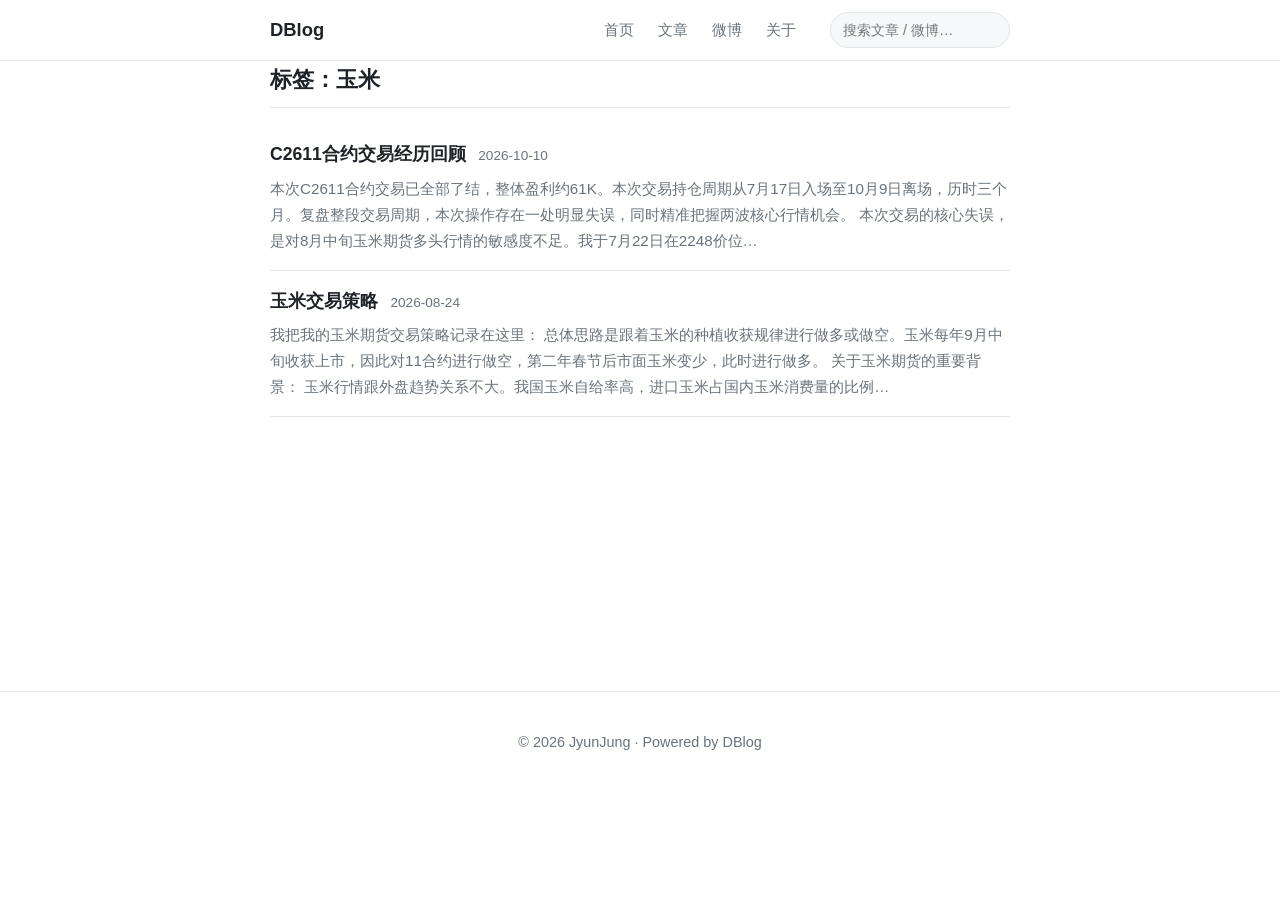
<file: tags/玉米/index.html>
<!DOCTYPE html>
<html lang="zh-CN">
<head>
  <meta charset="UTF-8">
  <meta name="viewport" content="width=device-width, initial-scale=1.0">
  <title>标签：玉米 · DBlog</title>
  <meta name="description" content="只有我一个人说话的朋友圈">
  <link rel="icon" type="image/svg+xml" href="/jyunjung.svg">
  <link rel="stylesheet" href="/assets/css/base.css">
  <link rel="stylesheet" href="/themes/default/style.css">
  <link rel="stylesheet" href="/assets/css/highlight.css">
</head>
<body>
  <header class="site-header">
    <div class="container header-inner">
      <a class="site-title" href="/">DBlog</a>
      <span class="site-subtitle">记录生活与思考</span>

      <button class="nav-toggle" aria-label="菜单" aria-expanded="false">
        <span></span><span></span><span></span>
      </button>

      <nav class="site-nav" aria-label="主导航">
        <a href="/">首页</a>
        <a href="/posts/">文章</a>
        <a href="/weibo/">微博</a>
        <a href="/about/">关于</a>
      </nav>

      <div class="header-tools">
        <div class="search">
          <input type="search" id="search-input" placeholder="搜索文章 / 微博…" aria-label="搜索" autocomplete="off">
          <div class="search-results" id="search-results" hidden></div>
        </div>
      </div>
    </div>
  </header>

  <main class="container">

  <h1 class="page-title">标签：玉米</h1>

  <ul class="post-list">
    <li class="post-item">
      <a class="post-title" href="/posts/C2611Review/">C2611合约交易经历回顾</a>
      <time class="post-date">2026-10-10</time>
      <p class="post-summary">本次C2611合约交易已全部了结，整体盈利约61K。本次交易持仓周期从7月17日入场至10月9日离场，历时三个月。复盘整段交易周期，本次操作存在一处明显失误，同时精准把握两波核心行情机会。 本次交易的核心失误，是对8月中旬玉米期货多头行情的敏感度不足。我于7月22日在2248价位…</p>
    </li>
    <li class="post-item">
      <a class="post-title" href="/posts/corn-futures-trade-strategy/">玉米交易策略</a>
      <time class="post-date">2026-08-24</time>
      <p class="post-summary">我把我的玉米期货交易策略记录在这里： 总体思路是跟着玉米的种植收获规律进行做多或做空。玉米每年9月中旬收获上市，因此对11合约进行做空，第二年春节后市面玉米变少，此时进行做多。 关于玉米期货的重要背景： 玉米行情跟外盘趋势关系不大。我国玉米自给率高，进口玉米占国内玉米消费量的比例…</p>
    </li>
  </ul>

  </main>

  <footer class="site-footer">
    <div class="container">
      <p>© 2026 JyunJung · Powered by <a href="https://github.com/HyperText1994/DBlog" target="_blank" rel="noopener noreferrer">DBlog</a></p>

    </div>
  </footer>

  <script src="/assets/js/main.js" defer></script>
  <script src="/assets/js/search.js" defer></script>
</body>
</html>
</file>
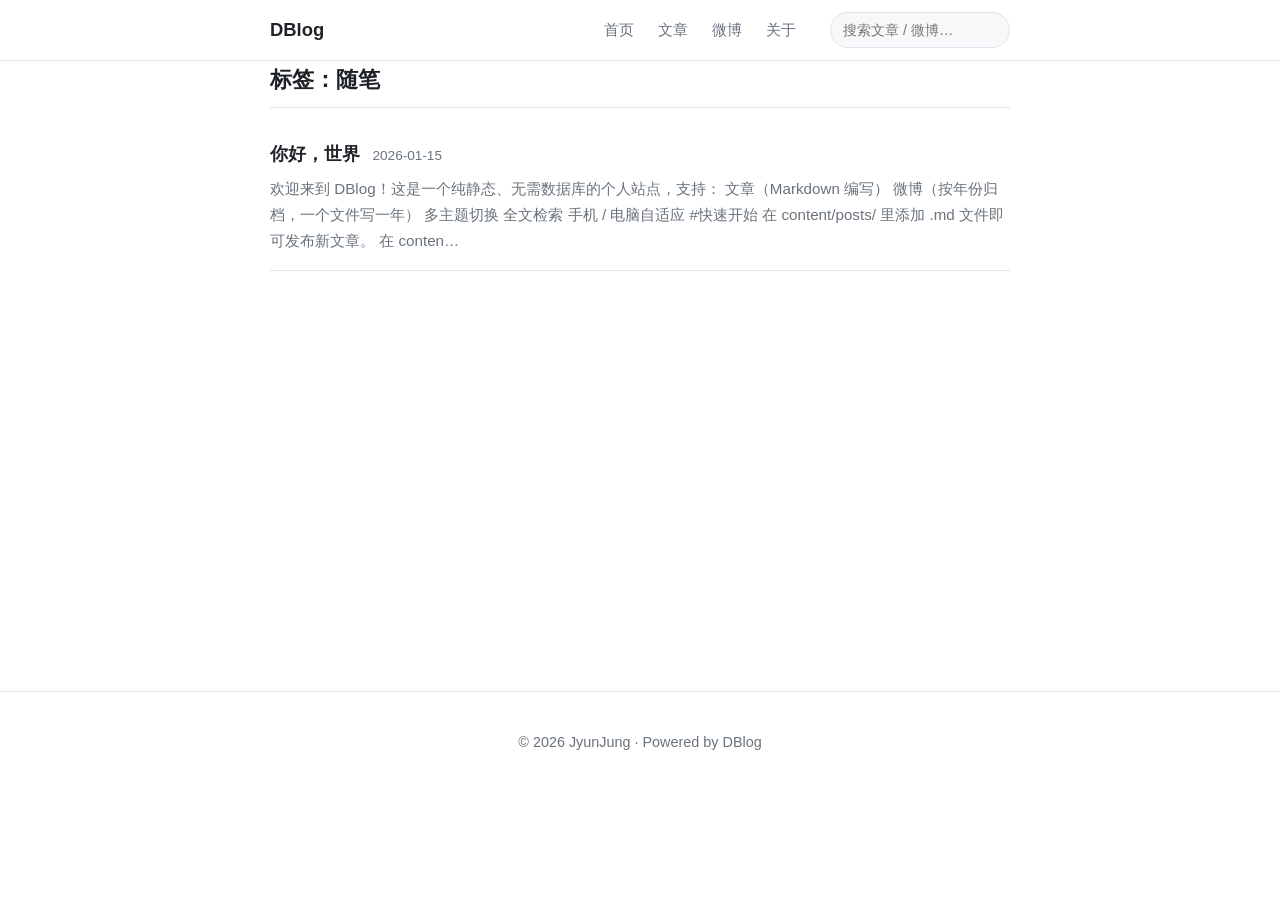
<file: tags/随笔/index.html>
<!DOCTYPE html>
<html lang="zh-CN">
<head>
  <meta charset="UTF-8">
  <meta name="viewport" content="width=device-width, initial-scale=1.0">
  <title>标签：随笔 · DBlog</title>
  <meta name="description" content="DBlog —— 一个支持微博、主题切换与全文检索的静态博客">
  <link rel="stylesheet" href="/assets/css/base.css">
  <link rel="stylesheet" href="/themes/default/style.css">
  <link rel="stylesheet" href="/assets/css/highlight.css">
</head>
<body>
  <header class="site-header">
    <div class="container header-inner">
      <a class="site-title" href="/">DBlog</a>
      <span class="site-subtitle">记录生活与思考</span>

      <button class="nav-toggle" aria-label="菜单" aria-expanded="false">
        <span></span><span></span><span></span>
      </button>

      <nav class="site-nav" aria-label="主导航">
        <a href="/">首页</a>
        <a href="/posts/">文章</a>
        <a href="/weibo/">微博</a>
        <a href="/about/">关于</a>
      </nav>

      <div class="header-tools">
        <div class="search">
          <input type="search" id="search-input" placeholder="搜索文章 / 微博…" aria-label="搜索" autocomplete="off">
          <div class="search-results" id="search-results" hidden></div>
        </div>
      </div>
    </div>
  </header>

  <main class="container">

  <h1 class="page-title">标签：随笔</h1>

  <ul class="post-list">
    <li class="post-item">
      <a class="post-title" href="/posts/hello-world/">你好，世界</a>
      <time class="post-date">2026-01-15</time>
      <p class="post-summary">欢迎来到 DBlog！这是一个纯静态、无需数据库的个人站点，支持： 文章（Markdown 编写） 微博（按年份归档，一个文件写一年） 多主题切换 全文检索 手机 / 电脑自适应 #快速开始 在 content/posts/ 里添加 .md 文件即可发布新文章。 在 conten…</p>
    </li>
  </ul>

  </main>

  <footer class="site-footer">
    <div class="container">
      <p>© 2026 JyunJung · Powered by <a href="https://github.com/HyperText1994/DBlog" target="_blank" rel="noopener noreferrer">DBlog</a></p>

    </div>
  </footer>

  <script src="/assets/js/main.js" defer></script>
  <script src="/assets/js/search.js" defer></script>
</body>
</html>
</file>
<file: assets/css/base.css>
/* ===== 基础布局与排版（与主题无关的结构样式） =====
   颜色等主题相关的值由 themes/<name>/style.css 通过 CSS 变量提供。 */

* {
  box-sizing: border-box;
}

html {
  -webkit-text-size-adjust: 100%;
}

body {
  margin: 0;
  background: var(--bg);
  color: var(--text);
  font-family: -apple-system, BlinkMacSystemFont, "Segoe UI", "PingFang SC",
    "Hiragino Sans GB", "Microsoft YaHei", "Helvetica Neue", Helvetica, Arial, sans-serif;
  font-size: 16px;
  line-height: 1.7;
}

.container {
  max-width: 780px;
  margin: 0 auto;
  padding: 0 20px;
}

a {
  color: var(--accent);
  text-decoration: none;
}

a:hover {
  color: var(--accent-hover);
}

/* ===== 头部 ===== */
.site-header {
  position: sticky;
  top: 0;
  z-index: 100;
  background: var(--header-bg);
  border-bottom: 1px solid var(--border);
  backdrop-filter: blur(8px);
}

.header-inner {
  display: flex;
  align-items: center;
  gap: 16px;
  height: 60px;
  flex-wrap: wrap;
}

.site-title {
  font-size: 1.15rem;
  font-weight: 700;
  color: var(--text);
  white-space: nowrap;
}

.site-subtitle {
  color: var(--text-muted);
  font-size: 0.85rem;
  display: none;
}

.site-nav {
  display: flex;
  gap: 4px;
  margin-left: auto;
}

.site-nav a {
  color: var(--text-muted);
  padding: 6px 10px;
  border-radius: 6px;
  font-size: 0.95rem;
}

.site-nav a:hover {
  color: var(--text);
  background: var(--bg-soft);
}

/* 头部工具（搜索 + 主题） */
.header-tools {
  display: flex;
  align-items: center;
  gap: 8px;
  margin-left: 8px;
}

.nav-toggle {
  display: none;
  flex-direction: column;
  justify-content: center;
  gap: 4px;
  width: 40px;
  height: 40px;
  background: none;
  border: 1px solid var(--border);
  border-radius: 6px;
  cursor: pointer;
}

.nav-toggle span {
  display: block;
  height: 2px;
  width: 18px;
  margin: 0 auto;
  background: var(--text);
  border-radius: 1px;
}

/* ===== 搜索 ===== */
.search {
  position: relative;
}

.search input {
  width: 180px;
  height: 36px;
  padding: 0 12px;
  border: 1px solid var(--border);
  border-radius: 18px;
  background: var(--bg-soft);
  color: var(--text);
  font-size: 0.9rem;
  outline: none;
  transition: width 0.2s ease, border-color 0.2s ease;
}

.search input:focus {
  border-color: var(--accent);
  width: 220px;
}

.search-results {
  position: absolute;
  top: 44px;
  right: 0;
  width: 340px;
  max-width: 80vw;
  max-height: 420px;
  overflow-y: auto;
  background: var(--bg);
  border: 1px solid var(--border);
  border-radius: 8px;
  box-shadow: var(--shadow);
}

.search-result {
  display: block;
  padding: 10px 14px;
  border-bottom: 1px solid var(--border);
  color: var(--text);
}

.search-result:last-child {
  border-bottom: none;
}

.search-result:hover {
  background: var(--bg-soft);
}

.search-result .sr-title {
  font-weight: 600;
}

.search-result .sr-type {
  font-size: 0.75rem;
  color: var(--accent);
  border: 1px solid var(--accent);
  border-radius: 4px;
  padding: 0 4px;
  margin-right: 6px;
}

.search-result .sr-summary {
  font-size: 0.85rem;
  color: var(--text-muted);
  margin-top: 2px;
}

.search-result .sr-empty {
  padding: 12px 14px;
  color: var(--text-muted);
}

.search-result mark {
  background: var(--accent);
  color: #fff;
  padding: 0 2px;
  border-radius: 2px;
}

/* ===== 主题选择 ===== */
.theme-select {
  height: 36px;
  padding: 0 8px;
  border: 1px solid var(--border);
  border-radius: 6px;
  background: var(--bg-soft);
  color: var(--text);
  font-size: 0.85rem;
  cursor: pointer;
}

/* ===== 主体 ===== */
main {
  min-height: 70vh;
  padding: 32px 0 48px;
}

.hero {
  padding: 24px 0 8px;
}

.hero h1 {
  margin: 0 0 8px;
}

.hero p {
  color: var(--text-muted);
  margin: 0;
}

.section {
  margin-top: 40px;
}

.section-title,
.page-title {
  font-size: 1.4rem;
  margin: 0 0 16px;
  padding-bottom: 8px;
  border-bottom: 1px solid var(--border);
}

.page-desc {
  color: var(--text-muted);
  margin-top: -8px;
}

/* ===== 文章列表 ===== */
.post-list {
  list-style: none;
  margin: 0;
  padding: 0;
}

.post-item {
  padding: 16px 0;
  border-bottom: 1px solid var(--border);
}

.post-title {
  font-size: 1.1rem;
  font-weight: 600;
  color: var(--text);
}

.post-title:hover {
  color: var(--accent);
}

.post-date {
  color: var(--text-muted);
  font-size: 0.85rem;
  margin-left: 8px;
}

.post-summary {
  color: var(--text-muted);
  margin: 6px 0 0;
  font-size: 0.95rem;
}

.more-link {
  display: inline-block;
  margin-top: 16px;
  font-size: 0.95rem;
}

.empty {
  color: var(--text-muted);
}

/* ===== 微博 ===== */
.weibo-year {
  margin-top: 32px;
}

.weibo-year-title {
  font-size: 1.15rem;
  margin: 0 0 12px;
}

.weibo-month-title {
  font-size: 0.95rem;
  color: var(--text-muted);
  margin: 18px 0 8px;
  padding-left: 8px;
  border-left: 3px solid var(--accent);
}

.weibo-item {
  padding: 14px 16px;
  margin-bottom: 12px;
  background: var(--bg-soft);
  border-radius: 8px;
  border: 1px solid var(--border);
}

.weibo-meta {
  display: flex;
  align-items: center;
  justify-content: space-between;
  font-size: 0.85rem;
  color: var(--text-muted);
  margin-bottom: 6px;
}

.weibo-link {
  color: var(--text-muted);
  opacity: 0.5;
}

.weibo-link:hover {
  opacity: 1;
}

.weibo-content p {
  margin: 0 0 8px;
}

.weibo-content p:last-child {
  margin-bottom: 0;
}

/* ===== 文章正文 Markdown 样式 ===== */
.markdown h1,
.markdown h2,
.markdown h3,
.markdown h4 {
  line-height: 1.4;
  margin: 1.6em 0 0.6em;
}

.markdown h1 {
  font-size: 1.7rem;
}

.markdown h2 {
  font-size: 1.4rem;
  border-bottom: 1px solid var(--border);
  padding-bottom: 6px;
}

.markdown h3 {
  font-size: 1.2rem;
}

.markdown p {
  margin: 0.8em 0;
}

.markdown .anchor {
  float: left;
  margin-left: -1.1em;
  color: var(--text-muted);
  opacity: 0;
  text-decoration: none;
  font-weight: normal;
}

.markdown h1:hover .anchor,
.markdown h2:hover .anchor,
.markdown h3:hover .anchor,
.markdown h4:hover .anchor {
  opacity: 0.6;
}

.markdown ul,
.markdown ol {
  padding-left: 1.5em;
  margin: 0.6em 0;
}

.markdown li {
  margin: 0.2em 0;
}

.markdown blockquote {
  margin: 1em 0;
  padding: 4px 16px;
  border-left: 4px solid var(--accent);
  background: var(--bg-soft);
  color: var(--text-muted);
  border-radius: 0 6px 6px 0;
}

.markdown blockquote p {
  margin: 0.4em 0;
}

.markdown code {
  font-family: "SFMono-Regular", Consolas, "Liberation Mono", Menlo, monospace;
  background: var(--code-bg);
  color: var(--code-text);
  padding: 2px 5px;
  border-radius: 4px;
  font-size: 0.9em;
}

.markdown pre {
  background: var(--code-bg);
  border: 1px solid var(--border);
  border-radius: 8px;
  padding: 14px 16px;
  overflow-x: auto;
  line-height: 1.5;
}

.markdown pre code {
  background: none;
  color: inherit;
  padding: 0;
  font-size: 0.88rem;
}

.markdown img {
  max-width: 100%;
  border-radius: 6px;
}

.markdown table {
  border-collapse: collapse;
  width: 100%;
  margin: 1em 0;
}

.markdown th,
.markdown td {
  border: 1px solid var(--border);
  padding: 8px 12px;
  text-align: left;
}

.markdown th {
  background: var(--bg-soft);
}

.markdown hr {
  border: none;
  border-top: 1px solid var(--border);
  margin: 1.6em 0;
}

/* ===== 文章页 ===== */
.post-header {
  margin-bottom: 24px;
}

.post-title-full {
  font-size: 1.8rem;
  margin: 0 0 8px;
  line-height: 1.3;
}

.post-meta {
  color: var(--text-muted);
  font-size: 0.9rem;
  display: flex;
  align-items: center;
  gap: 12px;
  flex-wrap: wrap;
}

.tag {
  color: var(--accent);
  font-size: 0.85rem;
  margin-right: 6px;
}

/* ===== 分页 ===== */
.pagination {
  display: flex;
  align-items: center;
  justify-content: center;
  gap: 16px;
  margin-top: 28px;
}

.page-info {
  color: var(--text-muted);
  font-size: 0.9rem;
}

.page-link {
  padding: 6px 14px;
  border: 1px solid var(--border);
  border-radius: 6px;
}

.page-link:hover {
  border-color: var(--accent);
}

/* ===== 错误页 ===== */
.error-page {
  text-align: center;
  padding: 80px 0;
}

.error-page h1 {
  font-size: 4rem;
  margin: 0;
}

/* ===== 页脚 ===== */
.site-footer {
  border-top: 1px solid var(--border);
  padding: 24px 0;
  color: var(--text-muted);
  font-size: 0.9rem;
  text-align: center;
}

.site-footer a {
  color: var(--text-muted);
}

.site-footer a:hover {
  color: var(--accent);
}

/* ===== 响应式 ===== */
@media (max-width: 720px) {
  .site-subtitle {
    display: none;
  }

  .nav-toggle {
    display: flex;
    margin-left: auto;
  }

  .site-nav {
    display: none;
    position: absolute;
    top: 60px;
    left: 0;
    right: 0;
    flex-direction: column;
    background: var(--header-bg);
    border-bottom: 1px solid var(--border);
    padding: 8px 16px 12px;
    margin-left: 0;
  }

  .site-nav.open {
    display: flex;
  }

  .site-nav a {
    padding: 10px;
    display: block;
  }

  .header-tools {
    margin-left: 0;
  }

  .search input {
    width: 120px;
  }

  .search input:focus {
    width: 160px;
  }

  .search-results {
    position: fixed;
    left: 10px;
    right: 10px;
    top: 110px;
    width: auto;
    max-width: none;
  }

  .post-title-full {
    font-size: 1.5rem;
  }
}
</file>
<file: themes/default/style.css>
/* 默认主题（浅色）—— 定义 CSS 变量，结构样式见 static/css/base.css */
:root {
  --bg: #ffffff;
  --bg-soft: #f6f8fa;
  --header-bg: rgba(255, 255, 255, 0.85);
  --text: #1f2328;
  --text-muted: #6a737d;
  --border: #e1e4e8;
  --accent: #0969da;
  --accent-hover: #0550ae;
  --code-bg: #f0f3f6;
  --code-text: #d63384;
  --shadow: 0 8px 24px rgba(0, 0, 0, 0.12);
}
</file>
<file: assets/css/highlight.css>
pre code.hljs{display:block;overflow-x:auto;padding:1em}code.hljs{padding:3px 5px}/*!
  Theme: GitHub
  Description: Light theme as seen on github.com
  Author: github.com
  Maintainer: @Hirse
  Updated: 2021-05-15

  Outdated base version: https://github.com/primer/github-syntax-light
  Current colors taken from GitHub's CSS
*/.hljs{color:#24292e;background:#fff}.hljs-doctag,.hljs-keyword,.hljs-meta .hljs-keyword,.hljs-template-tag,.hljs-template-variable,.hljs-type,.hljs-variable.language_{color:#d73a49}.hljs-title,.hljs-title.class_,.hljs-title.class_.inherited__,.hljs-title.function_{color:#6f42c1}.hljs-attr,.hljs-attribute,.hljs-literal,.hljs-meta,.hljs-number,.hljs-operator,.hljs-selector-attr,.hljs-selector-class,.hljs-selector-id,.hljs-variable{color:#005cc5}.hljs-meta .hljs-string,.hljs-regexp,.hljs-string{color:#032f62}.hljs-built_in,.hljs-symbol{color:#e36209}.hljs-code,.hljs-comment,.hljs-formula{color:#6a737d}.hljs-name,.hljs-quote,.hljs-selector-pseudo,.hljs-selector-tag{color:#22863a}.hljs-subst{color:#24292e}.hljs-section{color:#005cc5;font-weight:700}.hljs-bullet{color:#735c0f}.hljs-emphasis{color:#24292e;font-style:italic}.hljs-strong{color:#24292e;font-weight:700}.hljs-addition{color:#22863a;background-color:#f0fff4}.hljs-deletion{color:#b31d28;background-color:#ffeef0}
</file>
